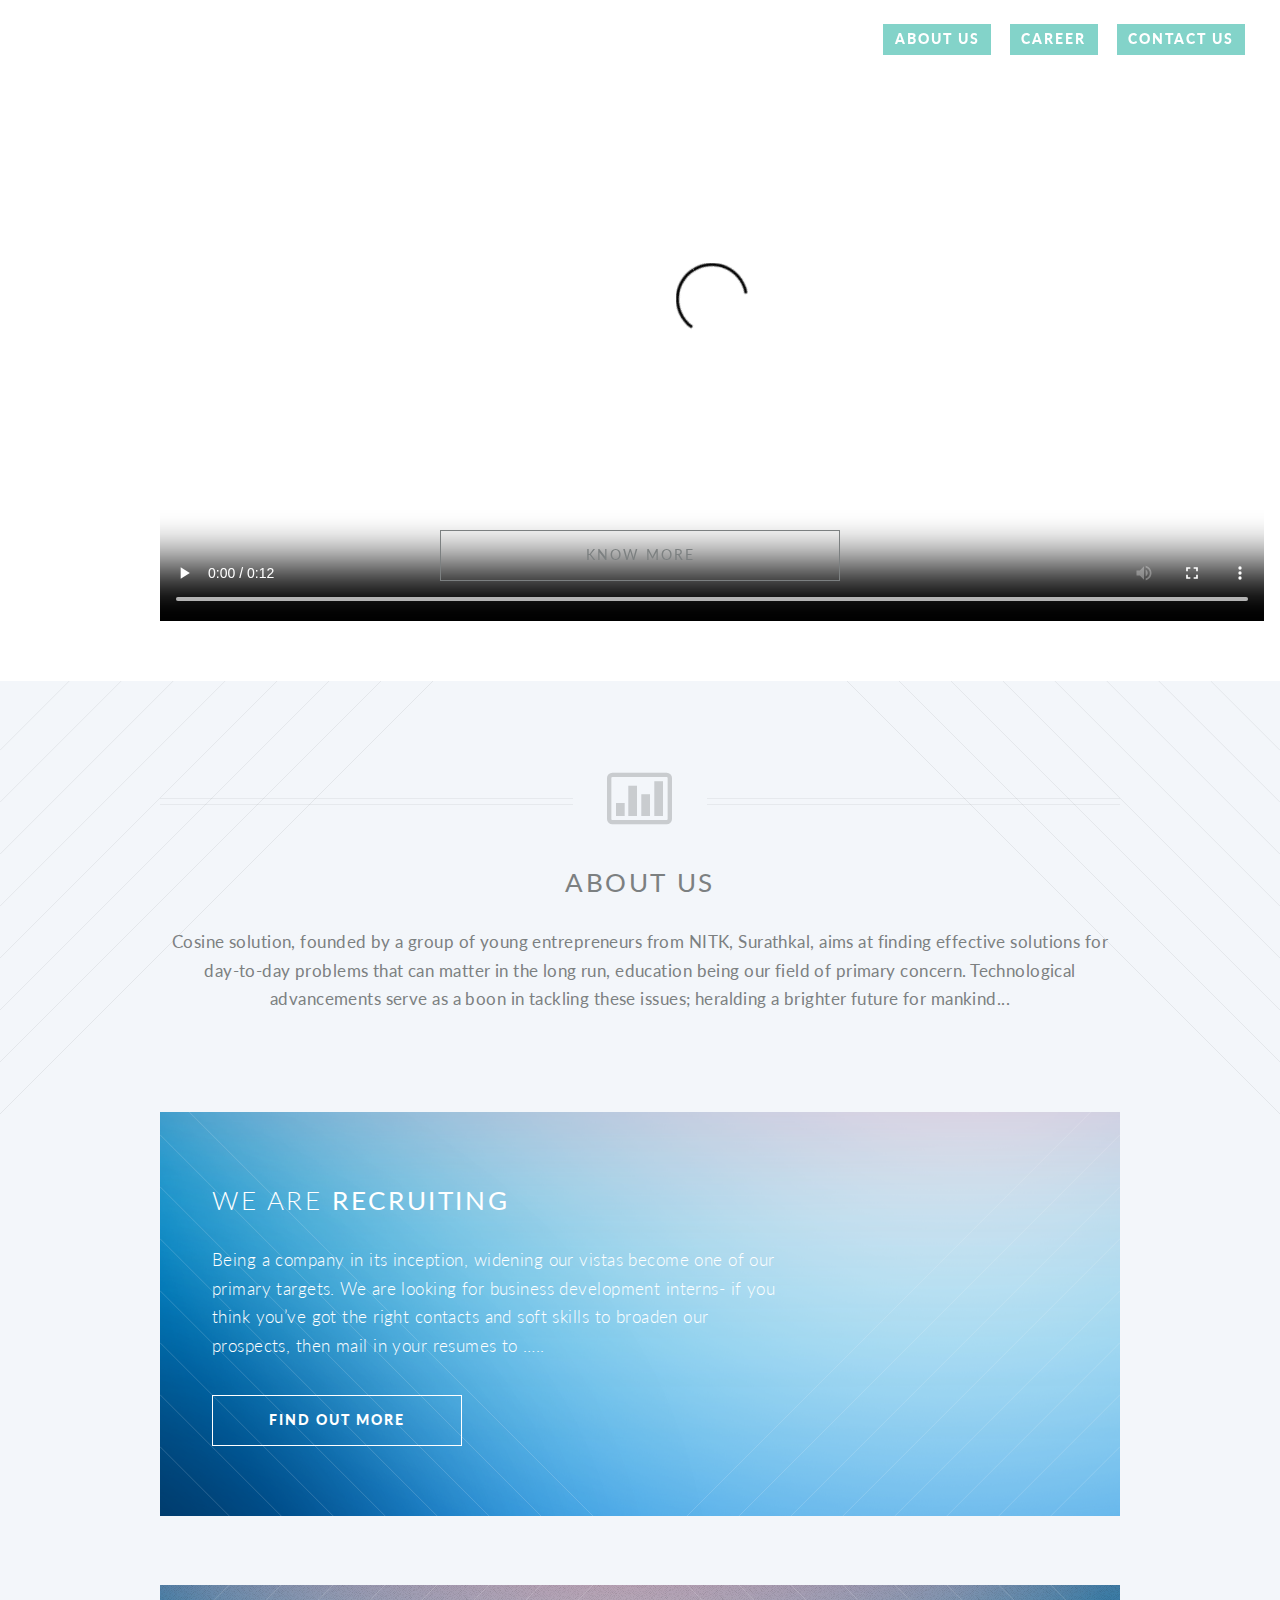
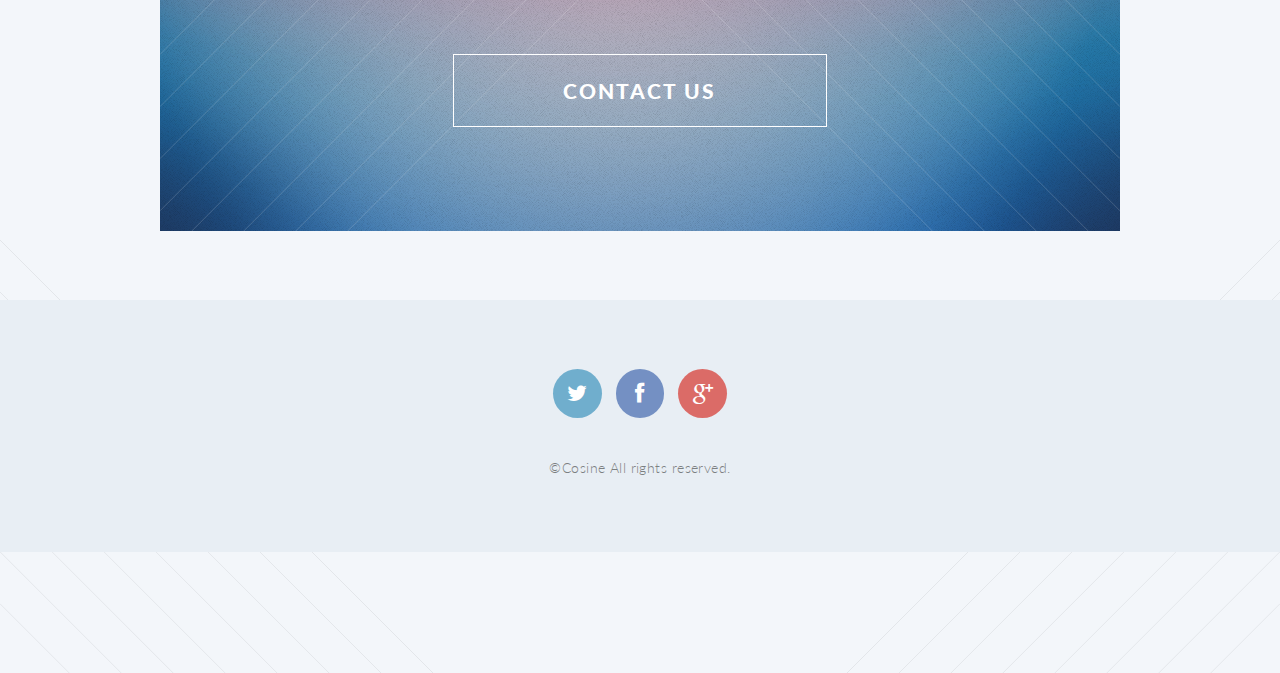
<file: index.html>
<!DOCTYPE HTML>
<!--
	Twenty 1.0 by HTML5 UP
	html5up.net | @n33co
	Free for personal and commercial use under the CCA 3.0 license (html5up.net/license)
-->
<html>
	<head>
		<title>COSINE</title>
		<meta http-equiv="content-type" content="text/html; charset=utf-8" />
		<meta name="description" content="" />
		<meta name="keywords" content="" />
		<!--[if lte IE 8]><script src="css/ie/html5shiv.js"></script><![endif]-->
		<script src="js/jquery.min.js"></script>
		<script src="js/jquery.dropotron.min.js"></script>
		<script src="js/skel.min.js"></script>
		<script src="js/skel-layers.min.js"></script>
		<script src="js/init.js"></script>
		<noscript>
			<link rel="stylesheet" href="css/skel.css" />
			<link rel="stylesheet" href="css/style.css" />
		</noscript>
		<!--[if lte IE 8]><link rel="stylesheet" href="css/ie/v8.css" /><![endif]-->
		<!--[if lte IE 9]><link rel="stylesheet" href="css/ie/v9.css" /><![endif]-->
	</head>
	<body class="index loading">

	<section id="video">
		<div class="container">
			<video autoplay controls>
				<source src="video\cosine logo.wmv" type="video/wmv">
  					<source src="video\cosine logo.mp4" type="video/mp4">
  					
  					<!--><source src="video\polina.ogv" type="video/ogv">  -->
			</video>
  			<a class="button fit scrolly" id="videoButton" href="#main"><strong>KNOW MORE</strong></a>
  		</div>
		</section>		
		<!-- Header -->
			<header id="header" class="alt">
				<h1 id="logo"><a href="index.html">COSINE <span></span></a></h1>
				<nav id="nav">
					<ul>
						
						
							<li><a href="#main" class="button special">About Us</a></li>
							
						
						<li><a href="#recruitment" class="button special">Career</a></li>
						<li class="current"><a href="contact.html" class="button special">Contact Us</a></li>
					</ul>
				</nav>
			</header>

		<!-- Banner -->
			<!--	
			<section id="banner">
				
				
					".inner" is set up as an inline-block so it automatically expands
					in both directions to fit whatever's inside it. This means it won't
					automatically wrap lines, so be sure to use line breaks where
					appropriate (<br />).
				
				<div class="inner">
					
					<header>
						<h2>COSINE</h2>
					</header>
					<p>This is <strong>COSINE</strong></br> an emerging
					enterprise<br />
					by NITK</p>
					<footer>
						<ul class="buttons vertical">
							<li><a href="#main" class="button fit scrolly">ABOUT US</a></li>
						</ul>
					</footer>
				
				</div>
				
			</section>
		-->
		<!-- Main -->
		<article id="main">

				<header class="special container">
					<span class="icon fa-bar-chart-o"></span>
					<h2><strong>ABOUT US</strong></h2>
					
					</h1>
					<p><strong></strong> <strong>Cosine solution, founded by a group of young 
entrepreneurs from NITK, Surathkal, aims at finding effective solutions 
for day-to-day problems that can matter in the long run, education being
 our field of primary concern. Technological advancements serve as a 
boon in tackling these issues; heralding a brighter future for 
mankind...</strong><br><strong> </strong><br><a href="http://html5up.net/license"></a></p>
				</header>
					
				<!-- One -->
				<article id="recruitment">
					<section class="wrapper style2 container special-alt">
						<div class="row half">
							<div class="8u">
							
								<header>
									<h2>We are <strong>Recruiting</strong></h2>
								</header>
								<p>Being a company in its inception, widening our vistas become one of our primary targets. We are looking for business development interns- if you think you’ve got the right contacts and soft skills to broaden our prospects, then mail in your resumes to ….. </p>
								<footer>
									<ul class="buttons">
										<li><a href="#" class="button">Find Out More</a></li>
									</ul>
								</footer>
							
							</div>
											
						</div>
					</section>
				</article>
					
				<!-- Two -->
					</section>
					
				<!-- Three 
				
					<section class="wrapper style3 container special">
					
						<header class="major">
							<h2>MORE ABOUT <strong>COSINE</strong></h2>
						</header>
						
						<div class="row">
							<div class="6u">
							
								<section>
									<a href="#" class="image feature"><img src="images/pic01.jpg" alt="" /></a>
									<header>
										<h3>New apps</h3>
									</header>
									<p>We are a team of B.Tech students releasing new apps </p>
								</section>

							</div>
							<div class="6u">
							
								<section>
									<a href="#" class="image feature"><img src="images/easy life.jpg" alt="" /></a>
									<header>
										<h3>OUR AIM</h3>
									</header>
									<p>We aim at developing useful and userfriendly apps intended to help you and make your life easier</p>
								</section>

							</div>
						</div>
						<div class="row">
							<div class="6u">
							
								<section>
									<a href="#" class="image feature"><img src="images/pic03.jpg" alt="" /></a>
									<header>
										<h3>Hyperspace Travel</h3>
									</header>
									<p>Sed tristique purus vitae volutpat commodo suscipit amet sed nibh. Proin a ullamcorper sed blandit. Sed tristique purus vitae volutpat commodo suscipit ullamcorper sed blandit lorem ipsum dolore.</p>
								</section>

							</div>
							<div class="6u">
							
								<section>
									<a href="#" class="image feature"><img src="images/pic04.jpg" alt="" /></a>
									<header>
										<h3>And Another Train</h3>
									</header>
									<p>Sed tristique purus vitae volutpat commodo suscipit amet sed nibh. Proin a ullamcorper sed blandit. Sed tristique purus vitae volutpat commodo suscipit ullamcorper sed blandit lorem ipsum dolore.</p>
								</section>
F
							</div>
						</div>

						<footer class="major">
							<ul class="buttons">
								<li><a href="#" class="button">See More</a></li>
							</ul>
						</footer>
					
					</section>
					
			</article>
			-->
		<!-- CTA -->
			<section class="wrapper style2 container special-alt" id="cta">
			
				<header>
					<h2><strong><ul class="buttons">
										<li><a href="contact.html" class="button">CONTACT US</a></li>
									</ul></strong></h2>
				</header>
			
			</section>

		<!-- Footer -->
			<footer id="footer">
			
				<ul class="icons">
					<li><a href="https://www.twitter.com/cosinesolution" class="icon circle fa-twitter"><span class="label">Twitter</span></a></li>
					<li><a href="http://www.fb.com/cosinesolution" class="icon circle fa-facebook"><span class="label">Facebook</span></a></li>
					<li><a href="https://plus.google.com/112705266604269665701" class="icon circle fa-google-plus"><span class="label">Google+</span></a></li>
				</ul>
				
				<span class="copyright">&copy;Cosine All rights reserved.</span>
			
			</footer>
			
	</body>
</html>
</file>
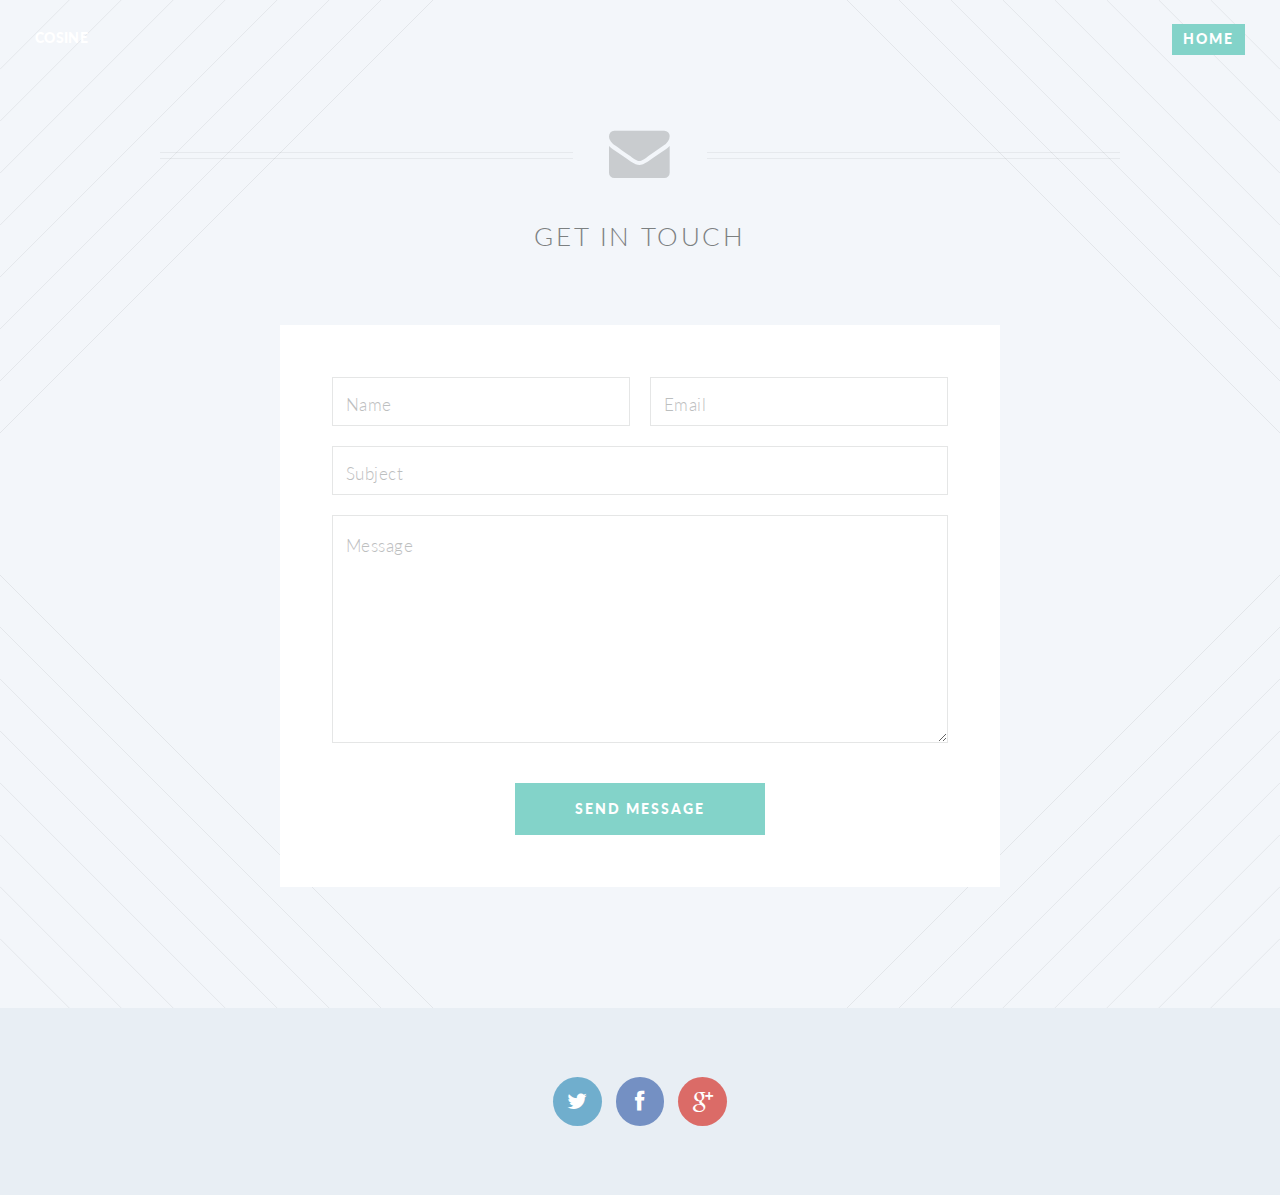
<file: contact.html>
<!DOCTYPE HTML>
<!--
	Twenty 1.0 by HTML5 UP
	html5up.net | @n33co
	Free for personal and commercial use under the CCA 3.0 license (html5up.net/license)
-->
<html>
	<head>
		<title>Contact - Cosine</title>
		<meta http-equiv="content-type" content="text/html; charset=utf-8" />
		<meta name="description" content="" />
		<meta name="keywords" content="" />
		<!--[if lte IE 8]><script src="css/ie/html5shiv.js"></script><![endif]-->
		<script src="js/jquery.min.js"></script>
		<script src="js/jquery.dropotron.min.js"></script>
		<script src="js/skel.min.js"></script>
		<script src="js/skel-layers.min.js"></script>
		<script src="js/init.js"></script>
		<noscript>
			<link rel="stylesheet" href="css/skel.css" />
			<link rel="stylesheet" href="css/style.css" />
		</noscript>
		<!--[if lte IE 8]><link rel="stylesheet" href="css/ie/v8.css" /><![endif]-->
		<!--[if lte IE 9]><link rel="stylesheet" href="css/ie/v9.css" /><![endif]-->
	</head>
	<body class="contact loading">
	
		<!-- Header -->
			<header id="header" class="alt">
				<h1 id="logo"><a href="index.html">COSINE <span></span></a></h1>
				<nav id="nav">
					<ul>
						
						
							<li><a href="index.html" class="button special">HOME</a></li>
					</ul>
				</nav>
			</header>
		
		<!-- Main -->
			<article id="main">

				<header class="special container">
					<span class="icon fa-envelope"></span>
					<h2>Get In Touch</h2>
				</header>
					
				<!-- One -->
					<section class="wrapper style4 special container small">
					
						<!-- Content -->
							<div class="content">
								<form>
									<div class="row half no-collapse-1">
										<div class="6u">
											<input type="text" name="name" placeholder="Name" />
										</div>
										<div class="6u">
											<input type="text" name="email" placeholder="Email" />
										</div>
									</div>
									<div class="row half">
										<div class="12u">
											<input type="text" name="subject" placeholder="Subject" />
										</div>
									</div>
									<div class="row half">
										<div class="12u">
											<textarea name="message" placeholder="Message" rows="7"></textarea>
										</div>
									</div>
									<div class="row">
										<div class="12u">
											<ul class="buttons">
												<li><a href="#" class="button special">Send Message</a></li>
											</ul>
										</div>
									</div>
								</form>
							</div>
							
					</section>
				
			</article>

		<!-- Footer -->
		<footer id="footer">
			
				<ul class="icons">
					<li><a href="https://www.twitter.com/cosinesolution" class="icon circle fa-twitter"><span class="label">Twitter</span></a></li>
					<li><a href="http://www.fb.com/cosinesolution" class="icon circle fa-facebook"><span class="label">Facebook</span></a></li>
					<li><a href="https://plus.google.com/112705266604269665701" class="icon circle fa-google-plus"><span class="label">Google+</span></a></li>
				</ul>
				
		
			
			</footer>

	</body>
</html>
</file>
<file: css/ie/v8.css>
/* Banner */
#banner {
  background-image: url("../../images/banner.jpg");
  background-repeat: no-repeat;
  background-size: cover;
  -ms-behavior: url("css/ie/backgroundsize.min.htc"); }
  #banner .inner {
    background: #341b2b; }

/* CTA  */
#cta {
  background-image: url("../../images/banner.jpg");
  background-repeat: no-repeat;
  background-size: cover;
  -ms-behavior: url("css/ie/backgroundsize.min.htc"); }
</file>
<file: css/ie/v9.css>
/* Banner */
#banner .inner {
  opacity: 1.0; }
</file>
<file: css/skel.css>
/* skel.css vx.x | (c) n33 | n33.co | MIT licensed */

/* Resets (http://meyerweb.com/eric/tools/css/reset/ | v2.0 | 20110126 | License: none (public domain)) */

	html,body,div,span,applet,object,iframe,h1,h2,h3,h4,h5,h6,p,blockquote,pre,a,abbr,acronym,address,big,cite,code,del,dfn,em,img,ins,kbd,q,s,samp,small,strike,strong,sub,sup,tt,var,b,u,i,center,dl,dt,dd,ol,ul,li,fieldset,form,label,legend,table,caption,tbody,tfoot,thead,tr,th,td,article,aside,canvas,details,embed,figure,figcaption,footer,header,hgroup,menu,nav,output,ruby,section,summary,time,mark,audio,video{margin:0;padding:0;border:0;font-size:100%;font:inherit;vertical-align:baseline;}article,aside,details,figcaption,figure,footer,header,hgroup,menu,nav,section{display:block;}body{line-height:1;}ol,ul{list-style:none;}blockquote,q{quotes:none;}blockquote:before,blockquote:after,q:before,q:after{content:'';content:none;}table{border-collapse:collapse;border-spacing:0;}body{-webkit-text-size-adjust:none}

/* Box Model */

	*, *:before, *:after {
		-moz-box-sizing: border-box;
		-webkit-box-sizing: border-box;
		box-sizing: border-box;
	}

/* Container */

	body {
		/* min-width: (containers) */
		min-width: 1200px;
	}

	.container {
		margin-left: auto;
		margin-right: auto;
		
		/* width: (containers) */
		width: 1200px;
	}

	/* Modifiers */
	
		.container.small {
			/* width: (containers) * 0.75; */
			width: 900px;
		}

		.container.big {
			width: 100%;

			/* max-width: (containers) * 1.25; */
			max-width: 1500px;

			/* min-width: (containers); */
			min-width: 1200px;
		}

/* Grid */

	.\31 2u { width: 100% }
	.\31 1u { width: 91.6666666667% }
	.\31 0u { width: 83.3333333333% }
	.\39 u { width: 75% }
	.\38 u { width: 66.6666666667% }
	.\37 u { width: 58.3333333333% }
	.\36 u { width: 50% }
	.\35 u { width: 41.6666666667% }
	.\34 u { width: 33.3333333333% }
	.\33 u { width: 25% }
	.\32 u { width: 16.6666666667% }
	.\31 u { width: 8.3333333333% }
	.\-11u { margin-left: 91.6666666667% }
	.\-10u { margin-left: 83.3333333333% }
	.\-9u { margin-left: 75% }
	.\-8u { margin-left: 66.6666666667% }
	.\-7u { margin-left: 58.3333333333% }
	.\-6u { margin-left: 50% }
	.\-5u { margin-left: 41.6666666667% }
	.\-4u { margin-left: 33.3333333333% }
	.\-3u { margin-left: 25% }
	.\-2u { margin-left: 16.6666666667% }
	.\-1u { margin-left: 8.3333333333% }

	/* Rows */

		.row > * {
			float: left;
		}

		.row:after {
			content: '';
			display: block;
			clear: both;
			height: 0;
		}

		.row:first-child > * {
			padding-top: 0 !important;
		}

		/* Flush */

			.row.flush {
				margin-left: 0;
			}

			.row.flush > * {
				padding: 0 !important;
			}

		/* Normal */

			.row > * {
				/* padding-left: (gutters) */
				padding-left: 50px;
			}

			.row + .row > * {
				/* padding: (gutters) 0 0 (gutters) */
				padding: 50px 0 0 50px;
			}

			.row {
				/* margin-left: -(gutters) */
				margin-left: -50px;
			}

		/* Quarter */

			.row.quarter > * {
				/* padding-left: (gutters * 0.25) */
				padding-left: 12.5px;
			}

			.row + .row.quarter > * {
				/* padding: (gutters * 0.25) 0 0 (gutters * 0.25) */
				padding: 12.5px 0 0 12.5px;
			}

			.row.quarter {
				/* margin-left: -(gutters * 0.25) */
				margin-left: -12.5px;
			}

		/* Half */

			.row.half > * {
				/* padding-left: (gutters * 0.5) */
				padding-left: 25px;
			}

			.row + .row.half > * {
				/* padding: (gutters * 0.5) 0 0 (gutters * 0.5) */
				padding: 25px 0 0 25px;
			}

			.row.half {
				/* margin-left: -(gutters * 0.5) */
				margin-left: -25px;
			}

		/* One and (a) Half */

			.row.oneandhalf > * {
				/* padding-left: (gutters * 1.5) */
				padding-left: 75px;
			}

			.row + .row.oneandhalf > * {
				/* padding: (gutters * 1.5) 0 0 (gutters * 1.5) */
				padding: 75px 0 0 75px;
			}

			.row.oneandhalf {
				/* margin-left: -(gutters * 1.5) */
				margin-left: -75px;
			}

		/* Double */

			.row.double > * {
				/* padding-left: (gutters * 2) */
				padding-left: 80px;
			}

			.row + .row.double > * {
				/* padding: (gutters * 2) 0 0 (gutters * 2) */
				padding: 100px 0 0 100px;
			}

			.row.double {
				/* margin-left: -(gutters * 2) */
				margin-left: -100px;
			}
</file>
<file: css/style.css>
@charset "UTF-8";
@import url("font-awesome.min.css");
@import url("http://fonts.googleapis.com/css?family=Lato:300,400,900");

/*
	Twenty 1.0 by HTML5 UP
	html5up.net | @n33co
	Free for personal and commercial use under the CCA 3.0 license (html5up.net/license)
*/

/* Basic */

	body, #skel-layers-wrapper {
		background: #f3f6fa;
	}
	container{
		position: relative;
		width: 100%;
		height: 100%;
	}
	#video {
		background: #ffffff;
	}
	video{
		min-width: 100%;
		min-height: 100%;
		z-index: -100;
		top:50px;
		bottom: -20px;
		left:0px;
		right: 20px;
		width: 115%;
		height: auto;
	}

	body.loading * {
		-moz-animation: none !important;
		-webkit-animation: none !important;
		-o-animation: none !important;
		-ms-animation: none !important;
		animation: none !important;
		-moz-transition: none !important;
		-webkit-transition: none !important;
		-o-transition: none !important;
		-ms-transition: none !important;
		transition: none !important;
	}

	body, input, select, textarea {
		color: #7c8081;
		font-family: 'Lato', sans-serif;
		font-size: 15pt;
		font-weight: 300;
		letter-spacing: 0.025em;
		line-height: 1.75em;
	}

	a {
		color: #3fb1a3;
		text-decoration: underline;
	}

	strong, b {
		font-weight: 400;
	}

	p, ul, ol, dl, table, blockquote {
		margin: 0 0 2em 0;
	}

	h1, h2, h3, h4, h5, h6 {
		color: inherit;
		font-weight: 300;
		line-height: 1.75em;
		margin-bottom: 1em;
		text-transform: uppercase;
	}

		h1 a, h2 a, h3 a, h4 a, h5 a, h6 a {
			color: inherit;
			text-decoration: none;
		}

	h2 {
		font-size: 1.5em;
		letter-spacing: 0.1em;
	}

	h3 {
		font-size: 1.15em;
		letter-spacing: 0.025em;
	}

	sub {
		font-size: 0.8em;
		position: relative;
		top: 0.5em;
	}

	sup {
		font-size: 0.8em;
		position: relative;
		top: -0.5em;
	}

	hr {
		border-top: solid 1px rgba(124, 128, 129, 0.2);
		border: 0;
		margin-bottom: 1.5em;
	}

	blockquote {
		border-left: solid 0.5em rgba(124, 128, 129, 0.2);
		font-style: italic;
		padding: 1em 0 1em 2em;
	}

	section.special, article.special {
		text-align: center;
	}

	header.major {
		padding-bottom: 2em;
	}

	header.special {
		margin-bottom: 5em;
		padding-top: 7em;
		position: relative;
		text-align: center;
	}

		header.special:before, header.special:after {
			border-bottom: solid 1.5px;
			border-top: solid 1.5px;
			content: '';
			height: 7px;
			opacity: 0.1;
			position: absolute;
			top: 1.75em;
			width: 43%;
		}

		header.special:before {
			left: 0;
		}

		header.special:after {
			right: 0;
		}

		header.special h2 {
			margin-bottom: 0;
		}

		header.special h2 + p {
			margin-bottom: 0;
			padding-top: 1.5em;
		}

		header.special .icon {
			cursor: default;
			height: 7em;
			left: 0;
			position: absolute;
			text-align: center;
			top: 1em;
			width: 100%;
		}

			header.special .icon:before {
				font-size: 3.5em;
				opacity: 0.35;
			}

	footer > :last-child {
		margin-bottom: 0;
	}

	footer.major {
		padding-top: 3em;
	}

/* Form */

	input[type="text"],
	input[type="password"],
	input[type="email"],
	textarea {
		-moz-transition: background-color 0.2s ease-in-out, border-color 0.2s ease-in-out;
		-webkit-transition: background-color 0.2s ease-in-out, border-color 0.2s ease-in-out;
		-o-transition: background-color 0.2s ease-in-out, border-color 0.2s ease-in-out;
		-ms-transition: background-color 0.2s ease-in-out, border-color 0.2s ease-in-out;
		transition: background-color 0.2s ease-in-out, border-color 0.2s ease-in-out;
		-moz-appearance: none;
		-webkit-appearance: none;
		-o-appearance: none;
		-ms-appearance: none;
		appearance: none;
		background: none;
		border: solid 1px rgba(124, 128, 129, 0.2);
		color: inherit;
		display: block;
		padding: 0.75em;
		text-decoration: none;
		width: 100%;
		outline: 0;
	}

		input[type="text"]:focus,
		input[type="password"]:focus,
		input[type="email"]:focus,
		textarea:focus {
			border-color: #83d3c9;
		}

	input[type="text"],
	input[type="password"],
	input[type="email"] {
		line-height: 1em;
	}

	::-webkit-input-placeholder {
		color: inherit;
		opacity: 0.5;
		position: relative;
		top: 3px;
	}

	:-moz-placeholder {
		color: inherit;
		opacity: 0.5;
	}

	::-moz-placeholder {
		color: inherit;
		opacity: 0.5;
	}

	:-ms-input-placeholder {
		color: inherit;
		opacity: 0.5;
	}

	.formerize-placeholder {
		color: rgba(124, 128, 129, 0.5) !important;
	}

/* Image */

	.image {
		position: relative;
	}

		.image:before {
			background: url("images/overlay.png");
			content: '';
			height: 100%;
			left: 0;
			position: absolute;
			top: 0;
			width: 100%;
		}

		.image.fit {
			display: block;
		}

			.image.fit img {
				display: block;
				width: 100%;
			}

		.image.feature {
			display: block;
			margin: 0 0 2em 0;
		}

			.image.feature img {
				display: block;
				width: 100%;
			}

/* Icon */

	.icon {
		position: relative;
	}

		.icon:before {
			-moz-osx-font-smoothing: grayscale;
			-webkit-font-smoothing: antialiased;
			font-family: FontAwesome;
			font-style: normal;
			font-weight: normal;
		}

		.icon.circle {
			-moz-transition: all 0.2s ease-in-out;
			-webkit-transition: all 0.2s ease-in-out;
			-o-transition: all 0.2s ease-in-out;
			-ms-transition: all 0.2s ease-in-out;
			transition: all 0.2s ease-in-out;
			border-radius: 100%;
			display: inline-block;
			font-size: 1.25em;
			height: 2.25em;
			left: 0;
			line-height: 2.25em;
			text-align: center;
			text-decoration: none;
			top: 0;
			width: 2.25em;
		}

			.icon.circle:hover {
				top: -0.2em;
			}

			.icon.circle.fa-twitter {
				background: #70aecd;
				color: white;
			}

				.icon.circle.fa-twitter:hover {
					background: #7fb7d2;
				}

			.icon.circle.fa-facebook {
				background: #7490c3;
				color: white;
			}

				.icon.circle.fa-facebook:hover {
					background: #829bc9;
				}

			.icon.circle.fa-google-plus {
				background: #db6b67;
				color: white;
			}

				.icon.circle.fa-google-plus:hover {
					background: #df7b77;
				}

			.icon.circle.fa-github {
				background: #dcad8b;
				color: white;
			}

				.icon.circle.fa-github:hover {
					background: #e1b89b;
				}

			.icon.circle.fa-dribbble {
				background: #da83ae;
				color: white;
			}

				.icon.circle.fa-dribbble:hover {
					background: #df93b8;
				}

		.icon.feature {
			cursor: default;
			display: block;
			margin: 0 0 1.5em 0;
			opacity: 0.35;
			text-align: center;
		}

			.icon.feature:before {
				font-size: 5em;
				line-height: 1em;
			}

		.icon > .label {
			display: none;
		}

/* Lists */

	ol.default {
		list-style: decimal;
		padding-left: 1.25em;
	}

		ol.default li {
			padding-left: 0.25em;
		}

	ul.default {
		list-style: disc;
		padding-left: 1em;
	}

		ul.default li {
			padding-left: 0.5em;
		}

	ul.icons {
		cursor: default;
	}

		ul.icons li {
			display: inline-block;
			line-height: 1em;
			padding-left: 0.5em;
		}

			ul.icons li:first-child {
				padding-left: 0;
			}

	ul.feature-icons {
		cursor: default;
		margin: -0.75em 0 0 0;
		opacity: 0.35;
		overflow: hidden;
		position: relative;
	}

		ul.feature-icons li {
			display: block;
			float: left;
			text-align: center;
			width: 50%;
		}

			ul.feature-icons li .icon {
				display: inline-block;
				font-size: 6.25em;
				height: 1.25em;
				line-height: 1.25em;
				width: 1em;
			}

	ul.buttons {
		cursor: default;
	}

		ul.buttons:last-child {
			margin-bottom: 0;
		}

		ul.buttons li {
			display: inline-block;
			padding: 0 0 0 1.5em;
		}

			ul.buttons li:first-child {
				padding: 0;
			}

		ul.buttons.vertical li {
			display: block;
			padding: 1.5em 0 0 0;
		}

			ul.buttons.vertical li:first-child {
				padding: 0;
			}

/* Tables */

	table {
		width: 100%;
	}

		table.default {
			width: 100%;
		}

			table.default tbody tr {
				border-bottom: solid 1px rgba(124, 128, 129, 0.2);
			}

			table.default td {
				padding: 0.5em 1em 0.5em 1em;
			}

			table.default th {
				font-weight: 400;
				padding: 0.5em 1em 0.5em 1em;
				text-align: left;
			}

			table.default thead {
				background: #7c8081;
				color: #fff;
			}

/* Button */

	.button {
		-moz-transition: background-color 0.2s ease-in-out, border-color 0.2s ease-in-out;
		-webkit-transition: background-color 0.2s ease-in-out, border-color 0.2s ease-in-out;
		-o-transition: background-color 0.2s ease-in-out, border-color 0.2s ease-in-out;
		-ms-transition: background-color 0.2s ease-in-out, border-color 0.2s ease-in-out;
		transition: background-color 0.2s ease-in-out, border-color 0.2s ease-in-out;
		background: none;
		border: solid 1px;
		color: inherit;
		display: inline-block;
		font-size: 0.8em;
		font-weight: 900;
		letter-spacing: 2px;
		min-width: 18em;
		padding: 0.75em 0;
		text-align: center;
		text-decoration: none;
		text-transform: uppercase;
	}

		.button:hover {
			background: rgba(192, 192, 192, 0.15);
		}

		.button.special {
			background: #83d3c9;
			border-color: #83d3c9;
			color: white !important;
		}

			.button.special:hover {
				background: #96dad1 !important;
				border-color: #96dad1 !important;
			}

		.button.fit {
			width: 100%;
		}

		.button.small {
			font-size: 0.7em;
			min-width: 14em;
			padding: 0.5em 0;
		}

		#videoButton{
			display: block;
			position: relative;
			width: 400px;
			margin-left: auto;
			margin-right: auto;
			bottom:100px;
		}
/* Wrapper */

	.wrapper {
		margin-bottom: 5em;
		padding: 5em;
	}

		.wrapper.style1 {
			padding: 0;
		}

		.wrapper.style2 {
			background-color: #83d3c9;
			background-image: url("images/light-bl.svg"), url("images/light-br.svg"),url("../images/fade.png");
			background-position: bottom left, bottom right;
			background-repeat: no-repeat, no-repeat;
			background-size: 25em, 25em,auto,cover;
			color: white;
		}

		.wrapper.style3 {
			background: white;
			color: inherit;
		}

		.wrapper.style4 {
			background: white;
			color: inherit;
			padding: 4em;
		}

/* Header */
	@-moz-keyframes reveal-header { 0% { top: -5em; } 100% { top: 0; } }
	@-webkit-keyframes reveal-header { 0% { top: -5em; } 100% { top: 0; } }
	@-o-keyframes reveal-header { 0% { top: -5em; } 100% { top: 0; } }
	@-ms-keyframes reveal-header { 0% { top: -5em; } 100% { top: 0; } }
	@keyframes reveal-header { 0% { top: -5em; } 100% { top: 0; } }

	#header {
		background: white;
		box-shadow: 0 1px 2px 0 rgba(0, 0, 0, 0.075);
		color: inherit;
		cursor: default;
		font-size: 0.8em;
		left: 0;
		padding: 1em 1.5em;
		position: fixed;
		top: 0;
		width: 100%;
		z-index: 10000;
	}

		#header h1 {
			font-weight: 900;
			margin: 0;
		}

			#header h1 span {
				font-weight: 300;
			}

		#header nav {
			letter-spacing: 0.075em;
			position: absolute;
			right: 1.5em;
			text-transform: uppercase;
			top: 0.75em;
		}

			#header nav ul li {
				display: inline-block;
				margin-left: 1.5em;
			}

				#header nav ul li a {
					border: solid 1px transparent;
					color: inherit;
					display: inline-block;
					padding: 0em 0.75em;
					text-decoration: none;
				}

				#header nav ul li .button {
					font-size: 1em;
					min-width: 0;
					width: auto;
				}

				#header nav ul li.submenu > a:before {
					-moz-osx-font-smoothing: grayscale;
					-webkit-font-smoothing: antialiased;
					font-family: FontAwesome;
					font-style: normal;
					font-weight: normal;
				}

				#header nav ul li.submenu > a:before {
					content: '\f107';
					margin-right: 0.65em;
				}

				#header nav ul li.active > a, #header nav ul li:hover > a {
					-moz-transition: all 0.2s ease-in-out;
					-webkit-transition: all 0.2s ease-in-out;
					-o-transition: all 0.2s ease-in-out;
					-ms-transition: all 0.2s ease-in-out;
					transition: all 0.2s ease-in-out;
					background: rgba(192, 192, 192, 0.15);
				}

				#header nav ul li.current > a {
					font-weight: 900;
				}

		#header.reveal {
			-moz-animation: reveal-header 0.5s;
			-webkit-animation: reveal-header 0.5s;
			-o-animation: reveal-header 0.5s;
			-ms-animation: reveal-header 0.5s;
			animation: reveal-header 0.5s;
		}

		#header.alt {
			-moz-animation: none;
			-webkit-animation: none;
			-o-animation: none;
			-ms-animation: none;
			animation: none;
			background: transparent;
			box-shadow: none;
			color: white;
			padding: 2em 2.5em;
			position: absolute;
		}

			#header.alt nav {
				right: 2.5em;
				top: 1.75em;
			}

				#header.alt nav ul li.active > a, #header.alt nav ul li:hover > a {
					border: solid 1px;
				}

/* Dropotron */

	.dropotron {
		background: #fff;
		box-shadow: 0 1px 2px 0 rgba(0, 0, 0, 0.075);
		line-height: 2.25em;
		min-width: 13em;
		padding: 1em 0;
		text-transform: uppercase;
	}

		.dropotron.level-0 {
			font-size: 0.7em;
			font-weight: 400;
			margin-top: 1.5em;
		}

			.dropotron.level-0:before {
				border-bottom: solid 0.5em #fff;
				border-left: solid 0.5em transparent;
				border-right: solid 0.5em transparent;
				content: '';
				left: 0.75em;
				position: absolute;
				top: -0.45em;
			}

		.dropotron > li {
			border-top: solid 1px rgba(124, 128, 129, 0.2);
		}

			.dropotron > li > a {
				color: inherit;
				text-decoration: none;
				padding: 0 1em;
			}

			.dropotron > li:hover > a {
				background: #83d3c9;
				color: white;
			}

			.dropotron > li:first-child {
				border-top: 0;
			}

/* Banner */
	@-moz-keyframes reveal-banner { 0% { opacity: 0; } 100% { opacity: 1; } }
	@-webkit-keyframes reveal-banner { 0% { opacity: 0; } 100% { opacity: 1; } }
	@-o-keyframes reveal-banner { 0% { opacity: 0; } 100% { opacity: 1; } }
	@-ms-keyframes reveal-banner { 0% { opacity: 0; } 100% { opacity: 1; } }
	@keyframes reveal-banner { 0% { opacity: 0; } 100% { opacity: 1; } }

	#banner {
		background-attachment: scroll, scroll, scroll, fixed;
		background-color: #0866A0;
		background-image: url("images/light-bl.svg"), url("images/light-br.svg"), url("images/overlay.png"), url("../images/banner.jpg");
		background-position: bottom left, bottom right, top left, top center;
		background-repeat: no-repeat, no-repeat, repeat, no-repeat;
		background-size: 25em, 25em, auto, cover;
		color: white;
		cursor: default;
		padding: 6em 0;
		text-align: center;
	}

		#banner .inner {
			-moz-animation: reveal-banner 1s 0.25s ease-in-out;
			-webkit-animation: reveal-banner 1s 0.25s ease-in-out;
			-o-animation: reveal-banner 1s 0.25s ease-in-out;
			-ms-animation: reveal-banner 1s 0.25s ease-in-out;
			animation: reveal-banner 1s 0.25s ease-in-out;
			-moz-animation-fill-mode: forwards;
			-webkit-animation-fill-mode: forwards;
			-o-animation-fill-mode: forwards;
			-ms-animation-fill-mode: forwards;
			animation-fill-mode: forwards;
			background: rgba(52, 27, 43, 0.5);
			color: white;
			display: inline-block;
			opacity: 0;
			padding: 3em;
			text-align: center;
		}

			#banner .inner header {
				display: inline-block;
				border-bottom: solid 2px;
				border-top: solid 2px;
				margin: 0 0 2em 0;
				padding: 3px 0 3px 0;
			}

				#banner .inner header h2 {
					border-bottom: solid 2px;
					border-top: solid 2px;
					font-size: 2.5em;
					font-weight: 900;
					letter-spacing: 0.2em;
					margin: 0;
					padding-left: 0.05em;
					position: relative;
					text-transform: uppercase;
				}

			#banner .inner p {
				letter-spacing: 0.1em;
				margin: 0;
				text-transform: uppercase;
			}

				#banner .inner p a {
					color: inherit;
					font-weight: 400;
					text-decoration: none;
				}

			#banner .inner footer {
				margin: 2em 0 0 0;
			}

/* Main */

	#main {
		background-image: url("images/dark-tl.svg"), url("images/dark-tr.svg"), url("images/dark-bl.svg"), url("images/dark-br.svg");
		background-position: top left, top right, bottom left, bottom right;
		background-repeat: no-repeat;
		background-size: 25em;
		padding: 7em 0;
	}

		#main > :last-child {
			margin-bottom: 0;
		}

		#main .sidebar section {
			border-top: solid 1px rgba(124, 128, 129, 0.2);
			margin: 3em 0 0 0;
			padding: 3em 0 0 0;
		}

			#main .sidebar section:first-child {
				border-top: 0;
				padding-top: 0;
				margin-top: 0;
			}

	body.index #main {
		padding-top: 5em;
	}

/* CTA */

	#cta {
		background-attachment: scroll, scroll, scroll, fixed;
		background-color: #645862;
		background-image: url("images/light-tl.svg"), url("images/light-tr.svg"), url("images/overlay.png"), url("../images/fade.png");
		background-position: top left, top right, top left, bottom center;
		background-repeat: no-repeat, no-repeat, repeat, no-repeat;
		background-size: 25em, 25em, auto, cover;
		color: white;
		padding: 5em;
		text-align: center;
	}

		#cta header {
			margin-bottom: 2em;
		}

/* Footer */

	#footer {
		background: #e8eef4;
		color: #7c8081;
		padding: 5em 5em 10em 5em;
		text-align: center;
	}

		#footer .copyright {
			font-size: 0.8em;
		}

			#footer .copyright a {
				color: inherit;
			}

/* Layers */

	#topButton .toggle {
		height: 100%;
		left: 0;
		position: absolute;
		text-align: center;
		top: 0;
		width: 100%;
	}

		#topButton .toggle:before {
			-moz-osx-font-smoothing: grayscale;
			-webkit-font-smoothing: antialiased;
			font-family: FontAwesome;
			font-style: normal;
			font-weight: normal;
		}

		#topButton .toggle:before {
			color: white;
			content: '\f039';
			font-size: 0.75em;
			height: 30px;
			left: 0;
			line-height: 30px;
			opacity: 0.5;
			position: absolute;
			top: 0;
			width: 100%;
			z-index: 1;
		}

		#topButton .toggle:after {
			background: rgba(163, 169, 170, 0.75);
			border-radius: 0 0 4px 4px;
			content: '';
			height: 30px;
			left: 50%;
			margin-left: -40px;
			position: absolute;
			top: 0;
			width: 80px;
		}

	#sideButton .toggle {
		height: 100%;
		left: 0;
		position: absolute;
		text-align: center;
		top: 0;
		width: 100%;
	}

		#sideButton .toggle:before {
			-moz-osx-font-smoothing: grayscale;
			-webkit-font-smoothing: antialiased;
			font-family: FontAwesome;
			font-style: normal;
			font-weight: normal;
		}

		#sideButton .toggle:before {
			color: white;
			content: '\f039';
			font-size: 1em;
			height: 40px;
			left: 10px;
			line-height: 40px;
			opacity: 0.5;
			position: absolute;
			top: 11px;
			width: 60px;
			z-index: 1;
		}

		#sideButton .toggle:after {
			background: rgba(163, 169, 170, 0.75);
			border-radius: 2px;
			content: '';
			height: 40px;
			left: 10px;
			position: absolute;
			top: 10px;
			width: 60px;
		}

	#topPanel,
	#sidePanel {
		background: #1c2021;
		color: white;
		font-size: 0.8em;
		letter-spacing: 0.075em;
		text-transform: uppercase;
	}

		#topPanel nav,
		#sidePanel nav {
			padding: 0.25em 0.5em 1em 0.5em;
		}

		#topPanel .link,
		#sidePanel .link {
			border-top: solid 1px rgba(255, 255, 255, 0.05);
			color: inherit;
			display: block;
			height: 2.75em;
			line-height: 2.75em;
			opacity: 0.75;
			text-decoration: none;
		}

			#topPanel .link.depth-0,
			#sidePanel .link.depth-0 {
				font-weight: 900;
			}

			#topPanel .link:first-child,
			#sidePanel .link:first-child {
				border-top: 0;
			}

		#topPanel .indent-1,
		#sidePanel .indent-1 {
			display: inline-block;
			width: 1em;
		}

		#topPanel .indent-2,
		#sidePanel .indent-2 {
			display: inline-block;
			width: 2em;
		}

		#topPanel .indent-3,
		#sidePanel .indent-3 {
			display: inline-block;
			width: 3em;
		}

		#topPanel .indent-4,
		#sidePanel .indent-4 {
			display: inline-block;
			width: 4em;
		}

		#topPanel .indent-5,
		#sidePanel .indent-5 {
			display: inline-block;
			width: 5em;
		}
</file>
